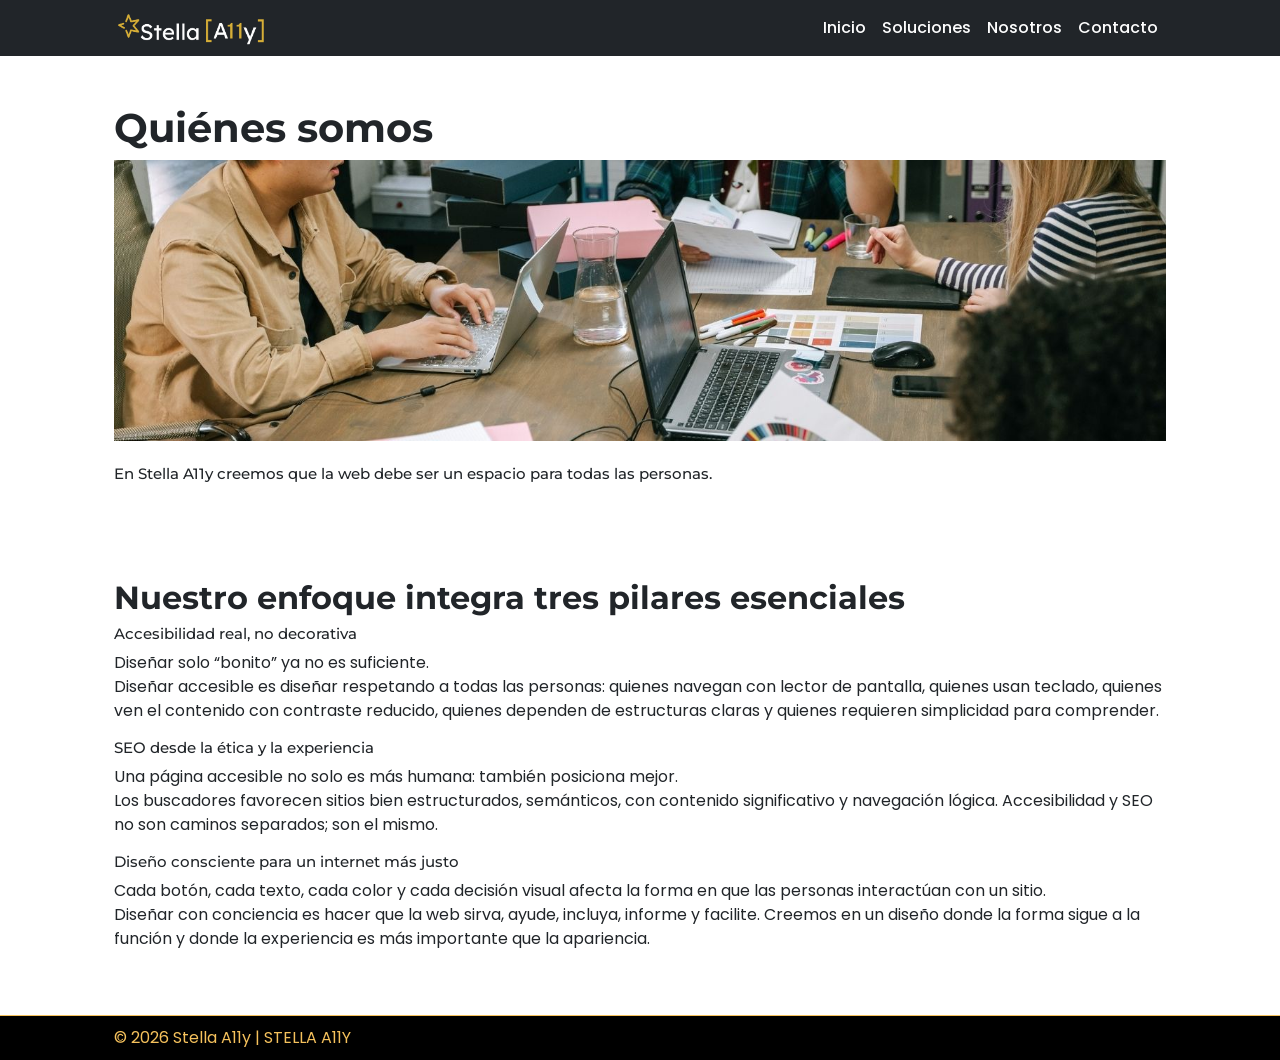
<file: pages/nosotros.html>
<!doctype html>
<html lang="es">
<head>
  <meta charset="utf-8">
  <meta name="viewport" content="width=device-width, initial-scale=1">
  <link rel="icon" type="image/jpeg" href="images/favicon.png">
  <title>Stella A11y | Nosotros y nuestro enfoque en accesibilidad web</title>
  <meta name="description" content="Conoce a Stella A11y y nuestro enfoque en accesibilidad web, SEO ético y diseño consciente para crear experiencias digitales inclusivas.">
  <link href="https://cdn.jsdelivr.net/npm/bootstrap@5.3.3/dist/css/bootstrap.min.css" rel="stylesheet">
  <link rel="stylesheet" href="../scss/main.css">  
  <link rel="preconnect" href="https://fonts.googleapis.com">
  <link rel="preconnect" href="https://fonts.gstatic.com" crossorigin>
  <link href="https://fonts.googleapis.com/css2?family=Montserrat:wght@700&family=Poppins:wght@400;500&display=swap" rel="stylesheet">
</head>

<body>

<a class="skip-link" href="#contenido">Saltar al contenido</a>

<header>
  <nav class="navbar navbar-expand-lg navbar-dark bg-dark">
    <div class="container stella-container">

      <a class="navbar-brand" href="../index.html">
        <img src="../images/logo.png" alt="Logo de Stella A11y">
      </a>

      <button class="navbar-toggler"
              type="button"
              data-bs-toggle="collapse"
              data-bs-target="#mainNav"
              aria-controls="mainNav"
              aria-expanded="false"
              aria-label="Abrir menú">
        <span class="navbar-toggler-icon"></span>
      </button>

      <div class="collapse navbar-collapse" id="mainNav">
        <ul class="navbar-nav ms-auto">
          <li class="nav-item">
            <a class="nav-link" href="../index.html">Inicio</a>
          </li>
          <li class="nav-item">
            <a class="nav-link" href="soluciones.html">Soluciones</a>
          </li>
          <li class="nav-item">
            <a class="nav-link active" aria-current="page" href="nosotros.html">Nosotros</a>
          </li>
          <li class="nav-item">
            <a class="nav-link" href="../index.html#contacto">Contacto</a>
          </li>
        </ul>
      </div>

    </div>
  </nav>
</header>

<main id="contenido">

<section class="section hero-soluciones">
  <div class="stella-container">
    <h1 class="titulo-animado">Quiénes somos</h1>
    <img src="../images/nosotros.jpg" alt="Equipo colaborando en un entorno de trabajo">
    <h3>En Stella A11y creemos que la web debe ser un espacio para todas las personas.</h3>
  </div>
</section>
<section class="section">
  <div class="stella-container">
    <h2 class="titulo-animado">Nuestro enfoque integra tres pilares esenciales</h2>

    <section>
      <h3>Accesibilidad real, no decorativa</h3>
      <p>
        Diseñar solo “bonito” ya no es suficiente.<br>
        Diseñar accesible es diseñar respetando a todas las personas: quienes navegan con lector de pantalla,
        quienes usan teclado, quienes ven el contenido con contraste reducido, quienes dependen de estructuras
        claras y quienes requieren simplicidad para comprender.
      </p>
    </section>

    <section>
      <h3>SEO desde la ética y la experiencia</h3>
      <p>
        Una página accesible no solo es más humana: también posiciona mejor.<br>
        Los buscadores favorecen sitios bien estructurados, semánticos, con contenido significativo
        y navegación lógica. Accesibilidad y SEO no son caminos separados; son el mismo.
      </p>
    </section>

    <section>
      <h3>Diseño consciente para un internet más justo</h3>
      <p>
        Cada botón, cada texto, cada color y cada decisión visual afecta la forma en que las personas
        interactúan con un sitio.<br>
        Diseñar con conciencia es hacer que la web sirva, ayude, incluya, informe y facilite.
        Creemos en un diseño donde la forma sigue a la función y donde la experiencia es más importante
        que la apariencia.
      </p>
    </section>

  </div>
</section>

</main>

<footer>
  <div class="stella-container">
    <p>© 2026 Stella A11y | <a href="https://stella-a11y.com/" target="_blank" rel="noopener">STELLA A11Y</a></p>
  </div>
</footer>

<script src="https://cdn.jsdelivr.net/npm/bootstrap@5.3.3/dist/js/bootstrap.bundle.min.js"></script>
</body>
</html>
</file>
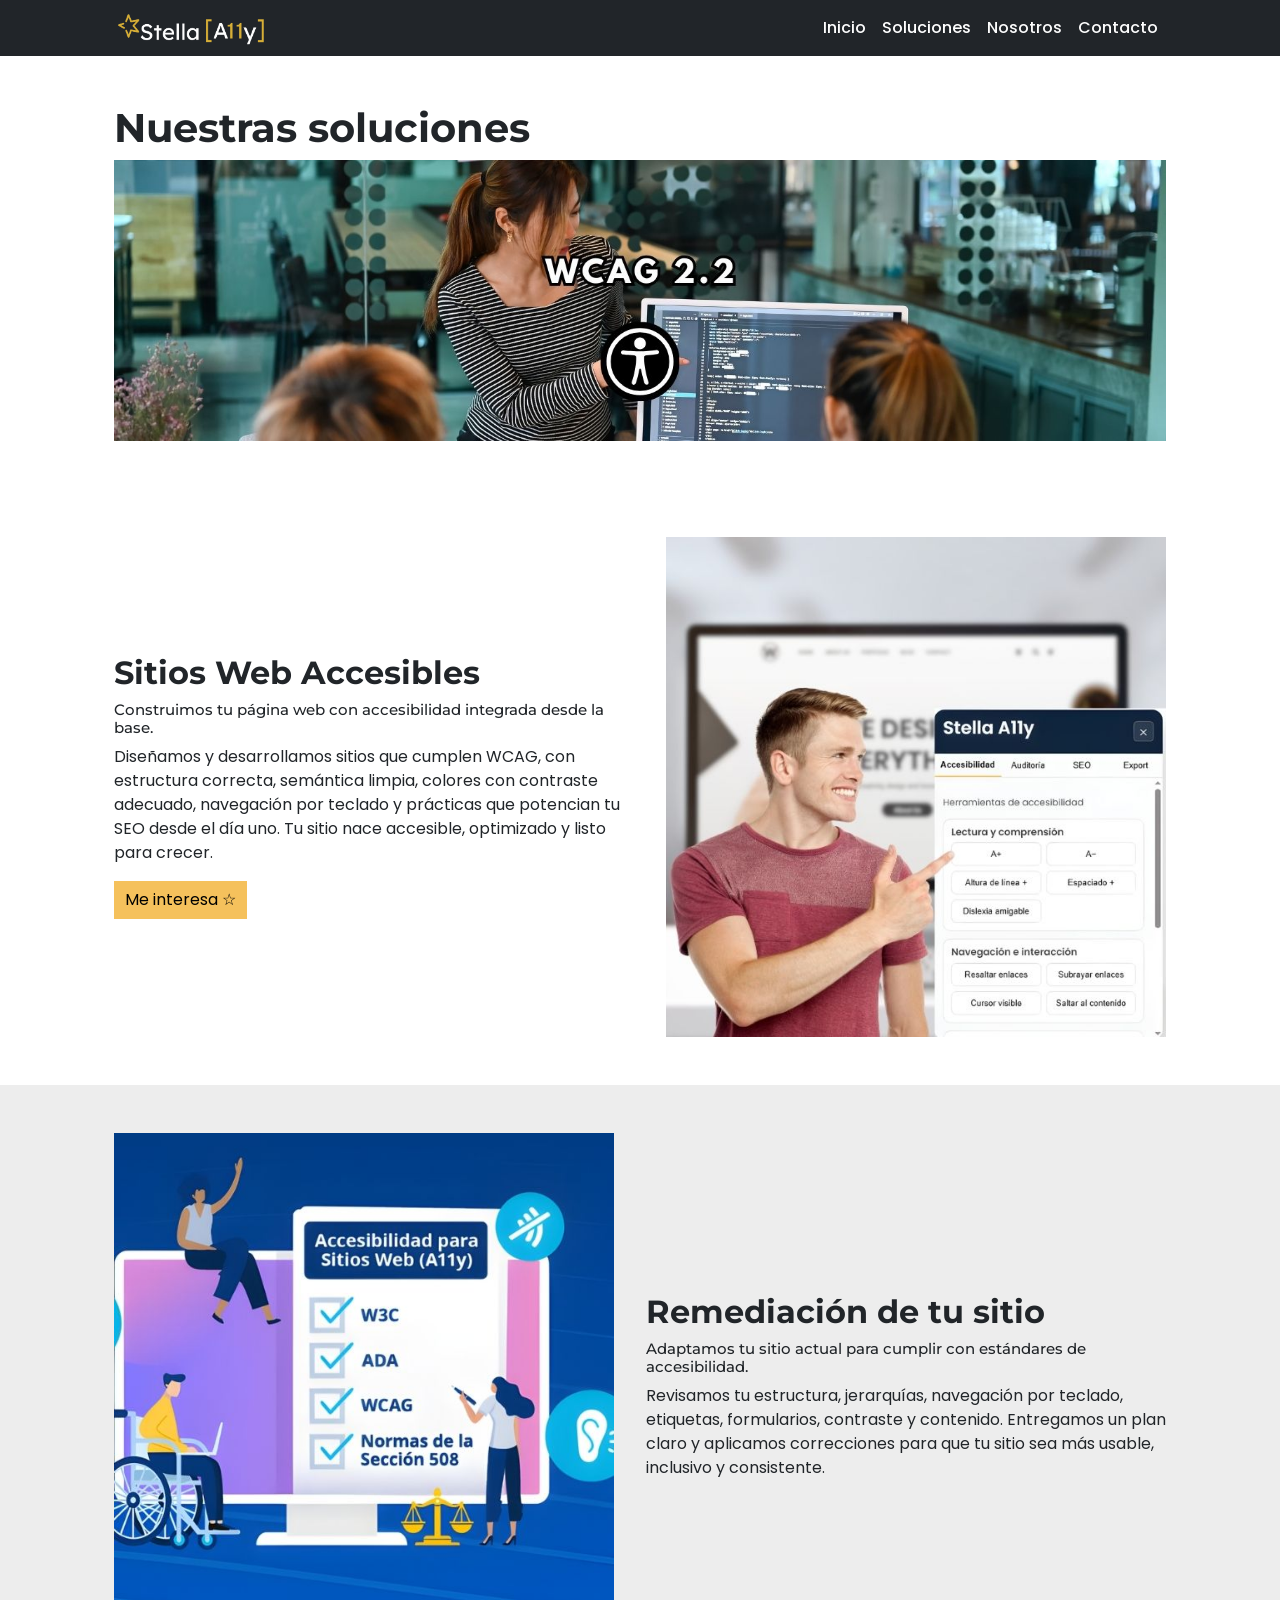
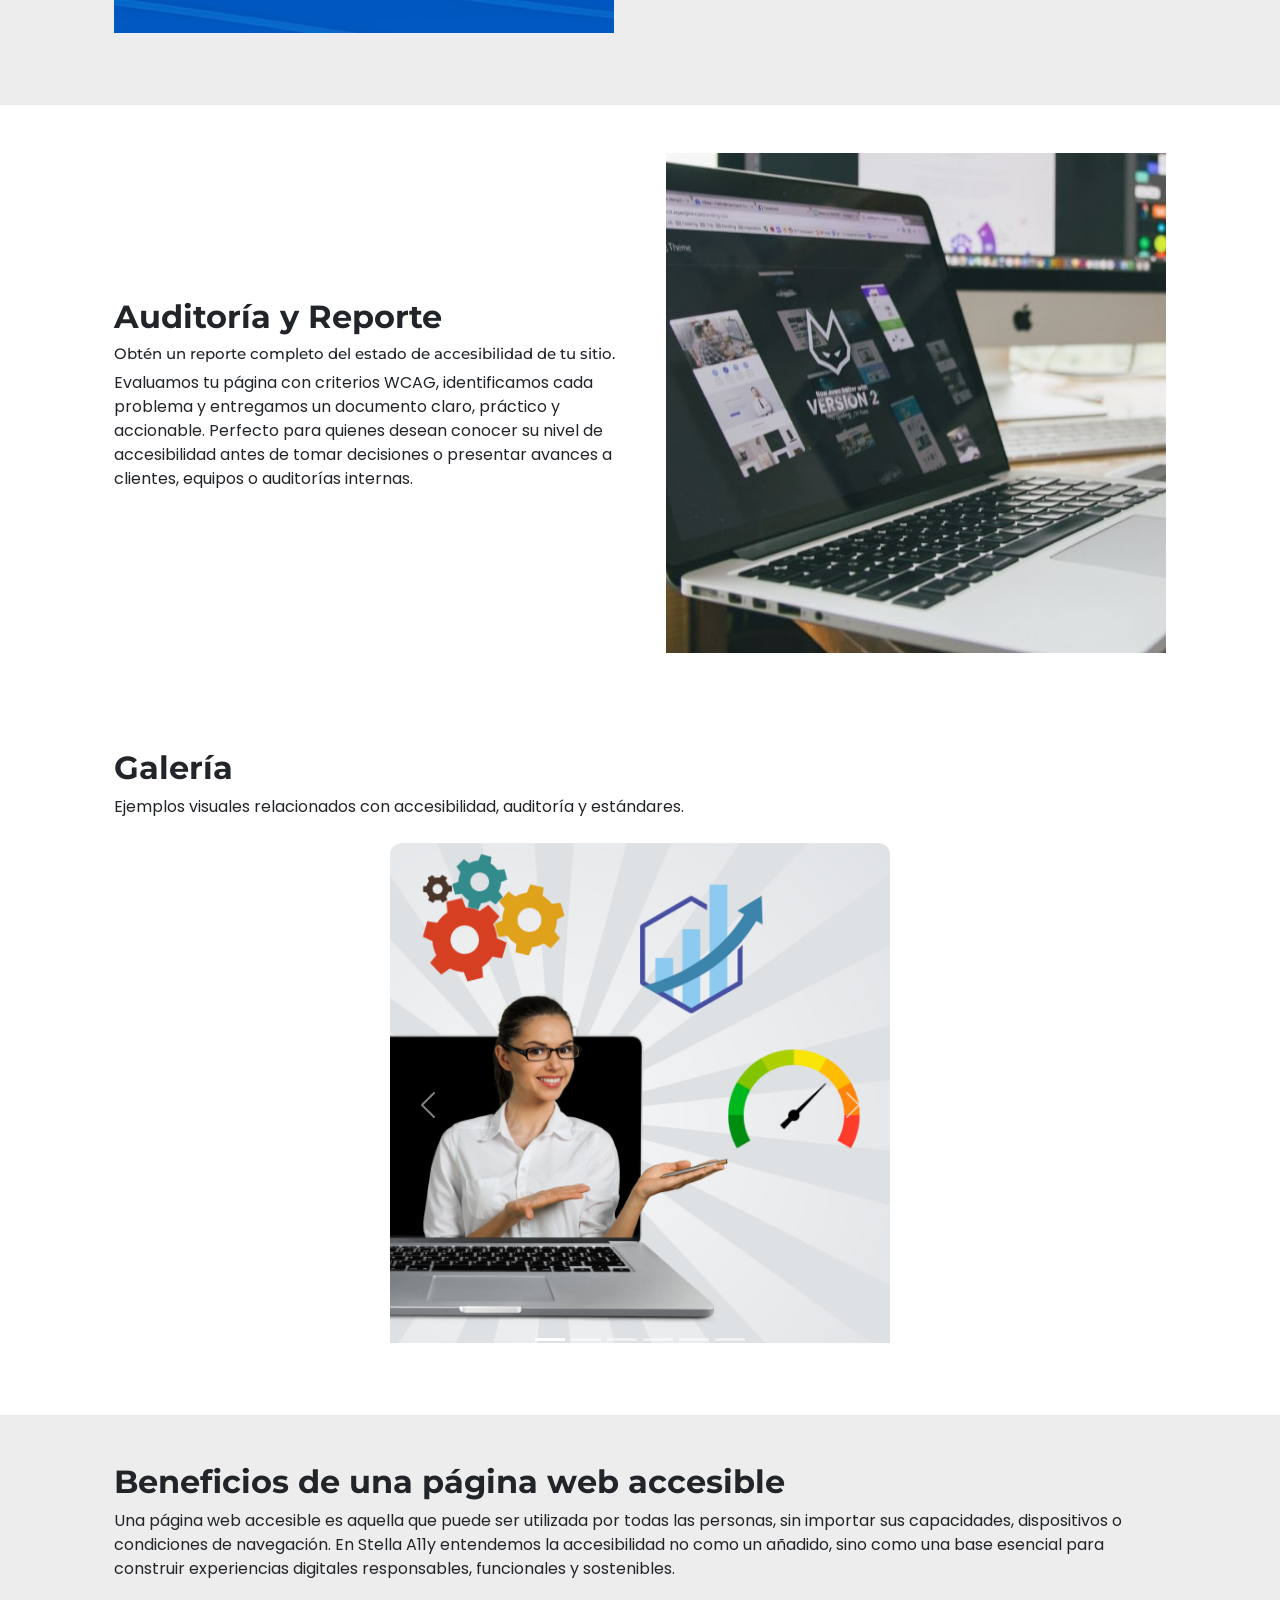
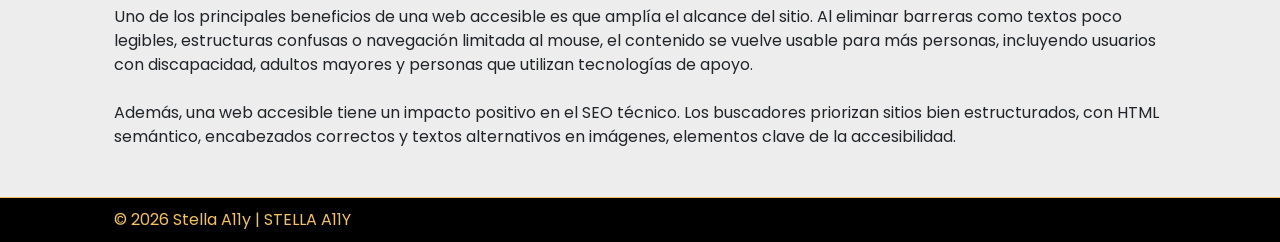
<file: pages/soluciones.html>
<!doctype html>
<html lang="es">
<head>
  <meta charset="utf-8">
  <meta name="viewport" content="width=device-width, initial-scale=1">
  <link rel="icon" type="image/jpeg" href="images/favicon.png">
  <title>Stella A11y | Soluciones de accesibilidad web y auditoría WCAG</title>
  <meta name="description" content="Soluciones de accesibilidad web: desarrollo accesible, remediación y auditoría con enfoque WCAG.">
  <link href="https://cdn.jsdelivr.net/npm/bootstrap@5.3.3/dist/css/bootstrap.min.css" rel="stylesheet">
  <link rel="stylesheet" href="../scss/main.css">
  <link rel="preconnect" href="https://fonts.googleapis.com">
  <link rel="preconnect" href="https://fonts.gstatic.com" crossorigin>
  <link href="https://fonts.googleapis.com/css2?family=Montserrat:wght@700&family=Poppins:wght@400;500&display=swap" rel="stylesheet">
</head>

<body>

<a class="skip-link" href="#contenido">Saltar al contenido</a>

<header>
  <nav class="navbar navbar-expand-lg navbar-dark bg-dark">
    <div class="container stella-container">

      <a class="navbar-brand" href="../index.html">
        <img src="../images/logo.png" alt="Logo de Stella A11y">
      </a>

      <button class="navbar-toggler"
              type="button"
              data-bs-toggle="collapse"
              data-bs-target="#mainNav"
              aria-controls="mainNav"
              aria-expanded="false"
              aria-label="Abrir menú">
        <span class="navbar-toggler-icon"></span>
      </button>

      <div class="collapse navbar-collapse" id="mainNav">
        <ul class="navbar-nav ms-auto">
          <li class="nav-item">
            <a class="nav-link" href="../index.html">Inicio</a>
          </li>
          <li class="nav-item">
            <a class="nav-link active" aria-current="page" href="soluciones.html">Soluciones</a>
          </li>
          <li class="nav-item">
            <a class="nav-link" href="nosotros.html">Nosotros</a>
          </li>
          <li class="nav-item">
            <a class="nav-link" href="../index.html#contacto">Contacto</a>
          </li>
        </ul>
      </div>

    </div>
  </nav>
</header>

<main id="contenido">

<section class="section hero-soluciones">
  <div class="stella-container">
    <h1 class="titulo-animado">Nuestras soluciones</h1>
    <img src="../images/wcag 2.2.jpg" alt="Referencia visual a los lineamientos WCAG 2.2">
  </div>
</section>

<section id="sitios" class="section">
  <div class="stella-container two-col">
    <div>
      <h2 class="titulo-animado">Sitios Web Accesibles</h2>
      <h3>Construimos tu página web con accesibilidad integrada desde la base.</h3>
      <p>
        Diseñamos y desarrollamos sitios que cumplen WCAG, con estructura correcta, semántica limpia,
        colores con contraste adecuado, navegación por teclado y prácticas que potencian tu SEO desde el día uno.
        Tu sitio nace accesible, optimizado y listo para crecer.
      </p>
      <form action="../index.html#contacto">
      <button type="submit">Me interesa ☆</button>
      </form>
    </div>
    <img class="imagen-zoom-suave" src="../images/accesibles.jpg" alt="Ejemplo visual de un sitio web accesible">
  </div>
</section>

<section id="remediacion" class="solucion gris">
  <div class="stella-container two-col">
    <img class="imagen-zoom-suave" src="../images/estandares.jpg" alt="Ilustración relacionada con estándares de accesibilidad">
    <div>
      <h2 class="titulo-animado">Remediación de tu sitio</h2>
      <h3>Adaptamos tu sitio actual para cumplir con estándares de accesibilidad.</h3>
      <p>
        Revisamos tu estructura, jerarquías, navegación por teclado, etiquetas, formularios, contraste y contenido.
        Entregamos un plan claro y aplicamos correcciones para que tu sitio sea más usable, inclusivo y consistente.
      </p>
    </div>
  </div>
</section>

<section id="auditoria" class="section">
  <div class="stella-container two-col">
    <div>
      <h2 class="titulo-animado">Auditoría y Reporte</h2>
      <h3>Obtén un reporte completo del estado de accesibilidad de tu sitio.</h3>
      <p>
        Evaluamos tu página con criterios WCAG, identificamos cada problema y entregamos un documento claro,
        práctico y accionable. Perfecto para quienes desean conocer su nivel de accesibilidad antes de tomar decisiones
        o presentar avances a clientes, equipos o auditorías internas.
      </p>
    </div>
    <img class="imagen-zoom-suave" src="../images/auditoria.jpg" alt="Ilustración de una auditoría de accesibilidad">
  </div>
</section>

<section class="solucion">
  <div class="stella-container">
    <h2>Galería</h2>
    <p>Ejemplos visuales relacionados con accesibilidad, auditoría y estándares.</p>

    <div id="galeriaStella" class="carousel slide" data-bs-ride="carousel">
      <div class="carousel-indicators">
        <button type="button" data-bs-target="#galeriaStella" data-bs-slide-to="0" class="active" aria-current="true" aria-label="Slide 1"></button>
        <button type="button" data-bs-target="#galeriaStella" data-bs-slide-to="1" aria-label="Slide 2"></button>
        <button type="button" data-bs-target="#galeriaStella" data-bs-slide-to="2" aria-label="Slide 3"></button>
        <button type="button" data-bs-target="#galeriaStella" data-bs-slide-to="3" aria-label="Slide 4"></button>
        <button type="button" data-bs-target="#galeriaStella" data-bs-slide-to="4" aria-label="Slide 5"></button>
        <button type="button" data-bs-target="#galeriaStella" data-bs-slide-to="5" aria-label="Slide 6"></button>
      </div>

      <div class="carousel-inner">
        <div class="carousel-item active">
          <img src="../images/aprendizaje.png" class="stella-carousel-img" alt="Guías de WCAG">
        </div>
        <div class="carousel-item">
          <img src="../images/d-grafico.png" class="stella-carousel-img" alt="El diseño gráfico tambien puede ser accesible">
        </div>
        <div class="carousel-item">
          <img src="../images/introduccion.png" class="stella-carousel-img" alt="Sencibilización de accesibilidad en el entorno común">
        </div>
        <div class="carousel-item">
          <img src="../images/web-accesible.png" class="stella-carousel-img" alt="Una página web, tambien tiene que ser accesible">
        </div>
        <div class="carousel-item">
          <img src="../images/accesibilidad.jpg" class="stella-carousel-img" alt="Diseño para todos">
        </div>
        <div class="carousel-item">
          <img src="../images/inclusion.png" class="stella-carousel-img" alt="Diseño para la diversidad">
        </div>
      </div>

      <button class="carousel-control-prev" type="button" data-bs-target="#galeriaStella" data-bs-slide="prev" aria-label="Anterior">
        <span class="carousel-control-prev-icon" aria-hidden="true"></span>
      </button>

      <button class="carousel-control-next" type="button" data-bs-target="#galeriaStella" data-bs-slide="next" aria-label="Siguiente">
        <span class="carousel-control-next-icon" aria-hidden="true"></span>
      </button>
    </div>
  </div>
</section>

<section>
  <!-- Galería Masonry Mobile -->
<div class="stella-masonry-mobile">
  <img src="../images/aprendizaje.png" alt="Guías de WCAG">
  <img src="../images/d-grafico.png" alt="El diseño gráfico tambien puede ser accesible">
  <img src="../images/introduccion.png" alt="Sencibilización de accesibilidad en el entorno común">
  <img src="../images/web-accesible.png" alt="Una página web, tambien tiene que ser accesible">
  <img src="../images/accesibilidad.jpg" alt="Diseño para todos">
  <img src="../images/inclusion.png" alt="Diseño para la diversidad">
</div>
</section>

<section class="solucion gris">
  <div class="stella-container">
    <h2>Beneficios de una página web accesible</h2>
    <p>
      Una página web accesible es aquella que puede ser utilizada por todas las personas, sin importar sus capacidades,
      dispositivos o condiciones de navegación. En Stella A11y entendemos la accesibilidad no como un añadido, sino como
      una base esencial para construir experiencias digitales responsables, funcionales y sostenibles.
      <br><br>
      Uno de los principales beneficios de una web accesible es que amplía el alcance del sitio. Al eliminar barreras como
      textos poco legibles, estructuras confusas o navegación limitada al mouse, el contenido se vuelve usable para más
      personas, incluyendo usuarios con discapacidad, adultos mayores y personas que utilizan tecnologías de apoyo.
      <br><br>
      Además, una web accesible tiene un impacto positivo en el SEO técnico. Los buscadores priorizan sitios bien
      estructurados, con HTML semántico, encabezados correctos y textos alternativos en imágenes, elementos clave de la
      accesibilidad.
    </p>
  </div>
</section>

</main>

<footer>
  <div class="stella-container">
    <p>© 2026 Stella A11y | <a href="https://stella-a11y.com/" target="_blank" rel="noopener">STELLA A11Y</a></p>
  </div>
</footer>

<script src="https://cdn.jsdelivr.net/npm/bootstrap@5.3.3/dist/js/bootstrap.bundle.min.js"></script>
</body>
</html>
</file>
<file: scss/main.css>
@charset "UTF-8";
/* Archivo principal de estilos */
/* =========================
   VARIABLES
   ========================= */
/* =========================
   ESTILOS GENERALES
   ========================= */
* {
  box-sizing: border-box;
}

body {
  margin: 0;
  font-family: "Poppins", Arial, sans-serif;
}

img {
  max-width: 100%;
  height: auto;
  display: block;
}

/* =========================
   SALTAR CONTENIDO
   ========================= */
.skip-link {
  position: absolute;
  left: -9999px;
  top: 0;
  background: #F5C15C;
  color: #000;
  padding: 10px 12px;
  z-index: 9999;
  text-decoration: none;
  border-radius: 6px;
}

.skip-link:focus {
  left: 12px;
  top: 12px;
  outline: 2px solid #11243C;
  outline-offset: 2px;
}

/* =========================
   TÍTULOS
   ========================= */
h1, h2, h3, h4, h5, h6 {
  font-family: "Montserrat", Arial, sans-serif;
  font-weight: 700;
  margin-top: 0;
}

h3 {
  font-weight: 500;
  font-size: 15px;
}

/* =========================
   CONTENEDOR PROPIO
   ========================= */
.stella-container {
  max-width: 1100px;
  margin: 0 auto;
  padding: 0 24px;
}

.stella-container > *:last-child {
  margin-bottom: 0;
}

.stella-container img {
  margin-bottom: 24px;
}

/* =========================
   SECCIONES
   ========================= */
.section {
  padding: 48px 0;
}

/* =========================
   BOTÓN
   ========================= */
button {
  background-color: #F5C15C;
  border: 1px solid #F5C15C;
  color: #000000;
  padding: 6px 10px;
  cursor: pointer;
  transition: background-color 0.3s ease, color 0.3s ease, border-color 0.3s ease;
}
button:hover, button:focus {
  background-color: #11243C;
  border-color: #11243C;
  color: #ffffff;
}

/* =========================
   MIXINS
   ========================= */
/* Archivo principal de estilos */
/* =========================
   NAVBAR (BOOTSTRAP)
   ========================= */
.navbar {
  background-color: #212529;
}

.navbar .container {
  max-width: 1100px;
}

.navbar-brand {
  display: flex;
  align-items: center;
  padding: 0;
  margin: 0;
}

.navbar-brand img {
  height: 40px;
  width: auto;
  margin-bottom: 0;
  display: block;
}

.navbar-nav .nav-link {
  color: #fdfdfd;
  font-weight: 500;
}

.navbar-nav .nav-link:hover {
  color: #F5C15C;
}

/* =========================
   FOOTER
   ========================= */
/* =========================
   FOOTER
   ========================= */
footer {
  background-color: #000000;
  border-top: 1px solid #F5C15C;
  color: #F5C15C;
}

footer .stella-container {
  padding: 10px 24px;
}

footer p,
footer a {
  color: #F5C15C;
  margin: 0;
  text-decoration: none;
}

footer a:hover {
  color: #ffffff;
}

/* Archivo principal de estilos */
/* =========================
   2 COLUMNAS
   ========================= */
.two-col {
  display: flex;
  align-items: center;
  gap: 32px;
  flex-wrap: wrap;
}
.two-col > div {
  flex: 1 1 320px;
}
.two-col img {
  flex: 1 1 320px;
  max-width: 500px;
}

/* =========================
   HOME – 3 BOXES
   ========================= */
.soluciones {
  display: flex;
  gap: 24px;
  flex-wrap: wrap;
  padding: 24px 0 48px;
}

.solution-card {
  border: 1px solid #DFE3E7;
  padding: 18px;
  flex: 1 1 260px;
  background: #ffffff;
}
.solution-card img {
  width: 24px;
  margin-bottom: 10px;
}

/* =========================
   SECCIÓN CON FONDO
   ========================= */
.solucion {
  background: #ffffff;
  padding: 48px 0;
}
.solucion.gris {
  background: #ededed;
}

/* =========================
   CONTACTO
   ========================= */
.contact-form {
  max-width: 800px;
}
.contact-form label {
  display: block;
  font-weight: 500;
  margin-bottom: 6px;
}
.contact-form input,
.contact-form textarea,
.contact-form select {
  width: 100%;
  padding: 8px;
  border: 1px solid #ccc;
  font-family: inherit;
}
.contact-form textarea {
  resize: vertical;
}
.contact-form > div {
  margin-bottom: 16px;
}

.form-row {
  display: flex;
  gap: 24px;
  margin-bottom: 16px;
}
.form-row > div {
  flex: 1;
}

/* =========================
   GALERÍA
   ========================= */
#galeriaStella {
  margin-top: 24px;
  border-radius: 12px;
  overflow: hidden;
  width: 500px;
  max-width: 100%;
  margin-left: auto;
  margin-right: auto;
}

.stella-carousel-img {
  width: 500px;
  height: 500px;
  object-fit: cover;
  margin: 0 auto;
  display: block;
}

/* =========================
   GALERÍA PARA CELULAR
   ========================= */
.stella-masonry-mobile {
  display: none;
}

/* =========================
   VIDEO IFRAME
=========================== */
.contacto-video iframe {
  width: 100%;
  max-width: 315px;
  height: 560px;
  border: 0;
  display: block;
}

/* =========================
   GALERÍA PARA CELULAR
   ========================= */
@media (max-width: 767px) {
  /* Ocultar slider en móvil */
  #galeriaStella {
    display: none;
  }
  /* Mostrar galería en celular */
  .stella-masonry-mobile {
    display: grid;
    grid-template-columns: repeat(2, 1fr);
    gap: 12px;
    margin-top: 24px;
  }
  .stella-masonry-mobile img {
    width: 100%;
    height: auto;
    border-radius: 8px;
  }
}
/* =========================
   RESPONSIVE
   ========================= */
@media (max-width: 991px) {
  .two-col {
    flex-direction: column;
    align-items: flex-start;
    gap: 18px;
  }
  .two-col img {
    max-width: 100%;
  }
  .soluciones {
    gap: 16px;
  }
  .solution-card {
    flex: 1 1 100%;
  }
  #galeriaStella {
    width: 100%;
  }
  .stella-carousel-img {
    width: 100%;
    height: 320px;
  }
}
/* =========================
   BANNERS ADAPTADOS
   ========================= */
@media (max-width: 767px) {
  .hero-soluciones img {
    width: 100%;
    height: 400px;
    object-fit: cover;
  }
}
@media (max-width: 767px) {
  .imagen-hero-home {
    width: 100%;
    max-width: 100%;
    height: auto;
    flex: 0 1 auto;
    max-height: 340px;
    object-fit: contain;
  }
}
/* =========================
   VIDEO IFRAME
==========================*/
@media (max-width: 767px) {
  .contacto-video iframe {
    max-width: 100%;
    height: 500px;
  }
}
/* =========================
   AJUSTES RESPONSIVE PARA TABLET
   ========================= */
@media (max-width: 991px) {
  .two-col {
    flex-direction: column;
    align-items: flex-start;
    gap: 18px;
  }
  .two-col img {
    max-width: 100%;
  }
  .soluciones {
    gap: 16px;
  }
  .solution-card {
    flex: 1 1 100%;
  }
  #galeriaStella {
    width: 100%;
  }
  .stella-carousel-img {
    width: 100%;
    height: 320px;
  }
}
/* =========================
   ANIMACIONES
   ========================= */
@keyframes slideInUpSoft {
  from {
    opacity: 0;
    transform: translateY(40px);
  }
  to {
    opacity: 1;
    transform: translateY(0);
  }
}
/* Animar el título */
.titulo-animado {
  animation: slideInUpSoft 1s ease-in-out;
}

/* Imagen index con zoom suave */
.imagen-zoom-suave {
  transition: transform 0.5s ease-in-out;
}

.imagen-zoom-suave:hover {
  transform: scale(1.04);
}

/*# sourceMappingURL=main.css.map */
</file>
